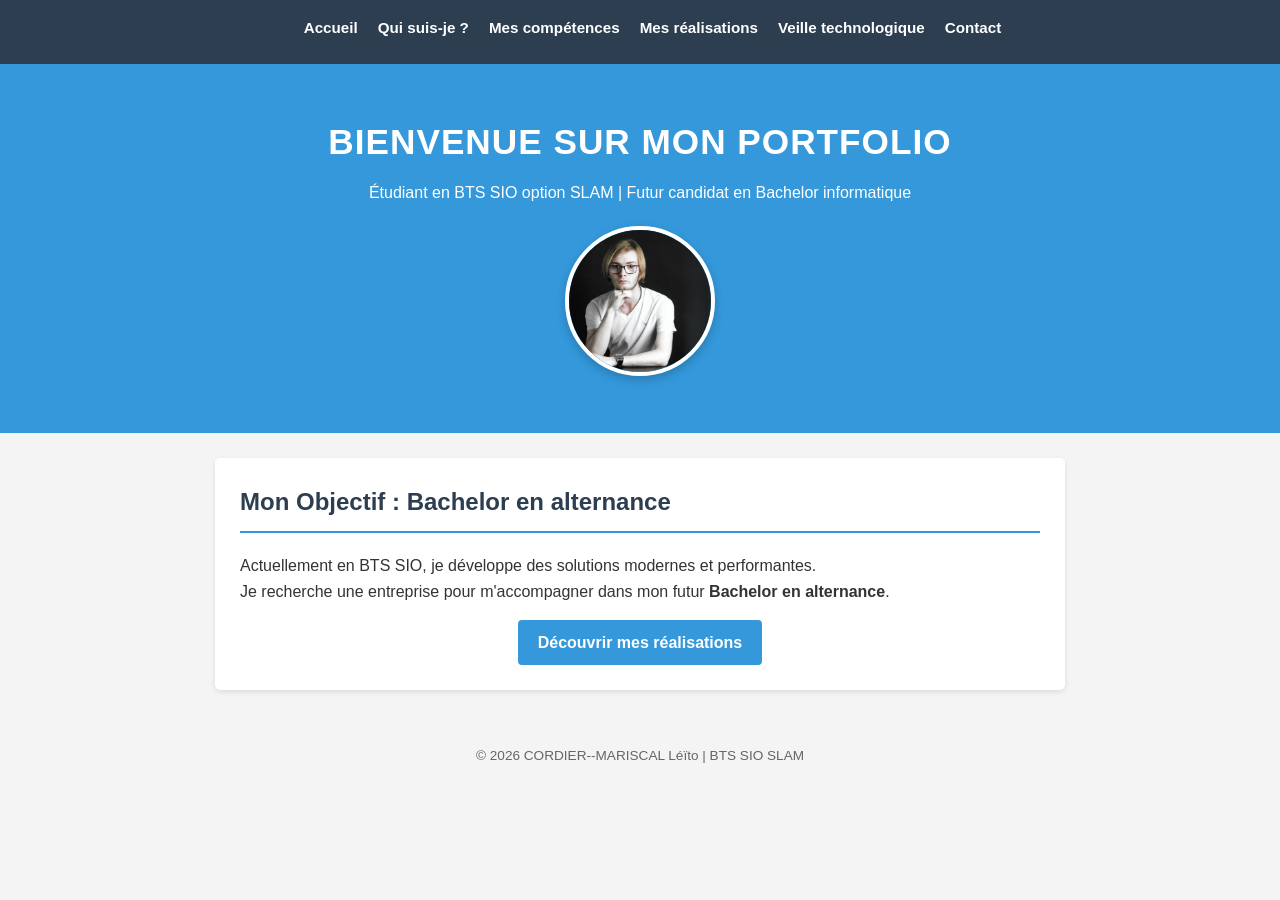
<file: index.html>
<!DOCTYPE html>
<html lang="fr">
<head>
  <meta charset="UTF-8">
  <meta name="viewport" content="width=device-width, initial-scale=1.0">
  <title>Accueil - CORDIER--MARISCAL Léïto</title>
  <link rel="stylesheet" href="style.css">
</head>
<body>
  <nav>
    <ul>
      <li><a href="index.html">Accueil</a></li>
      <li><a href="identiter.html">Qui suis-je ?</a></li>
      <li><a href="competences.html">Mes compétences</a></li>
      <li><a href="realisations.html">Mes réalisations</a></li>
      <li><a href="veille.html">Veille technologique</a></li>
      <li><a href="contact.html">Contact</a></li>
    </ul>
  </nav>

  <header>
    <h1>Bienvenue sur mon Portfolio</h1>
    <p>Étudiant en BTS SIO option SLAM | Futur candidat en Bachelor informatique</p>
    <img src="vraie photo.png" alt="Photo de Léïto CORDIER--MARISCAL">
  </header>

  <section>
    <h2>Mon Objectif : Bachelor en alternance</h2>
    <p>Actuellement en BTS SIO, je développe des solutions modernes et performantes.</p>
    <p>Je recherche une entreprise pour m'accompagner dans mon futur <strong>Bachelor en alternance</strong>.</p>
    <div style="text-align:center;">
        <a href="realisations.html" class="btn">Découvrir mes réalisations</a>
    </div>
  </section>

  <footer>© 2026 CORDIER--MARISCAL Léïto | BTS SIO SLAM</footer>
</body>
</html>
</file>
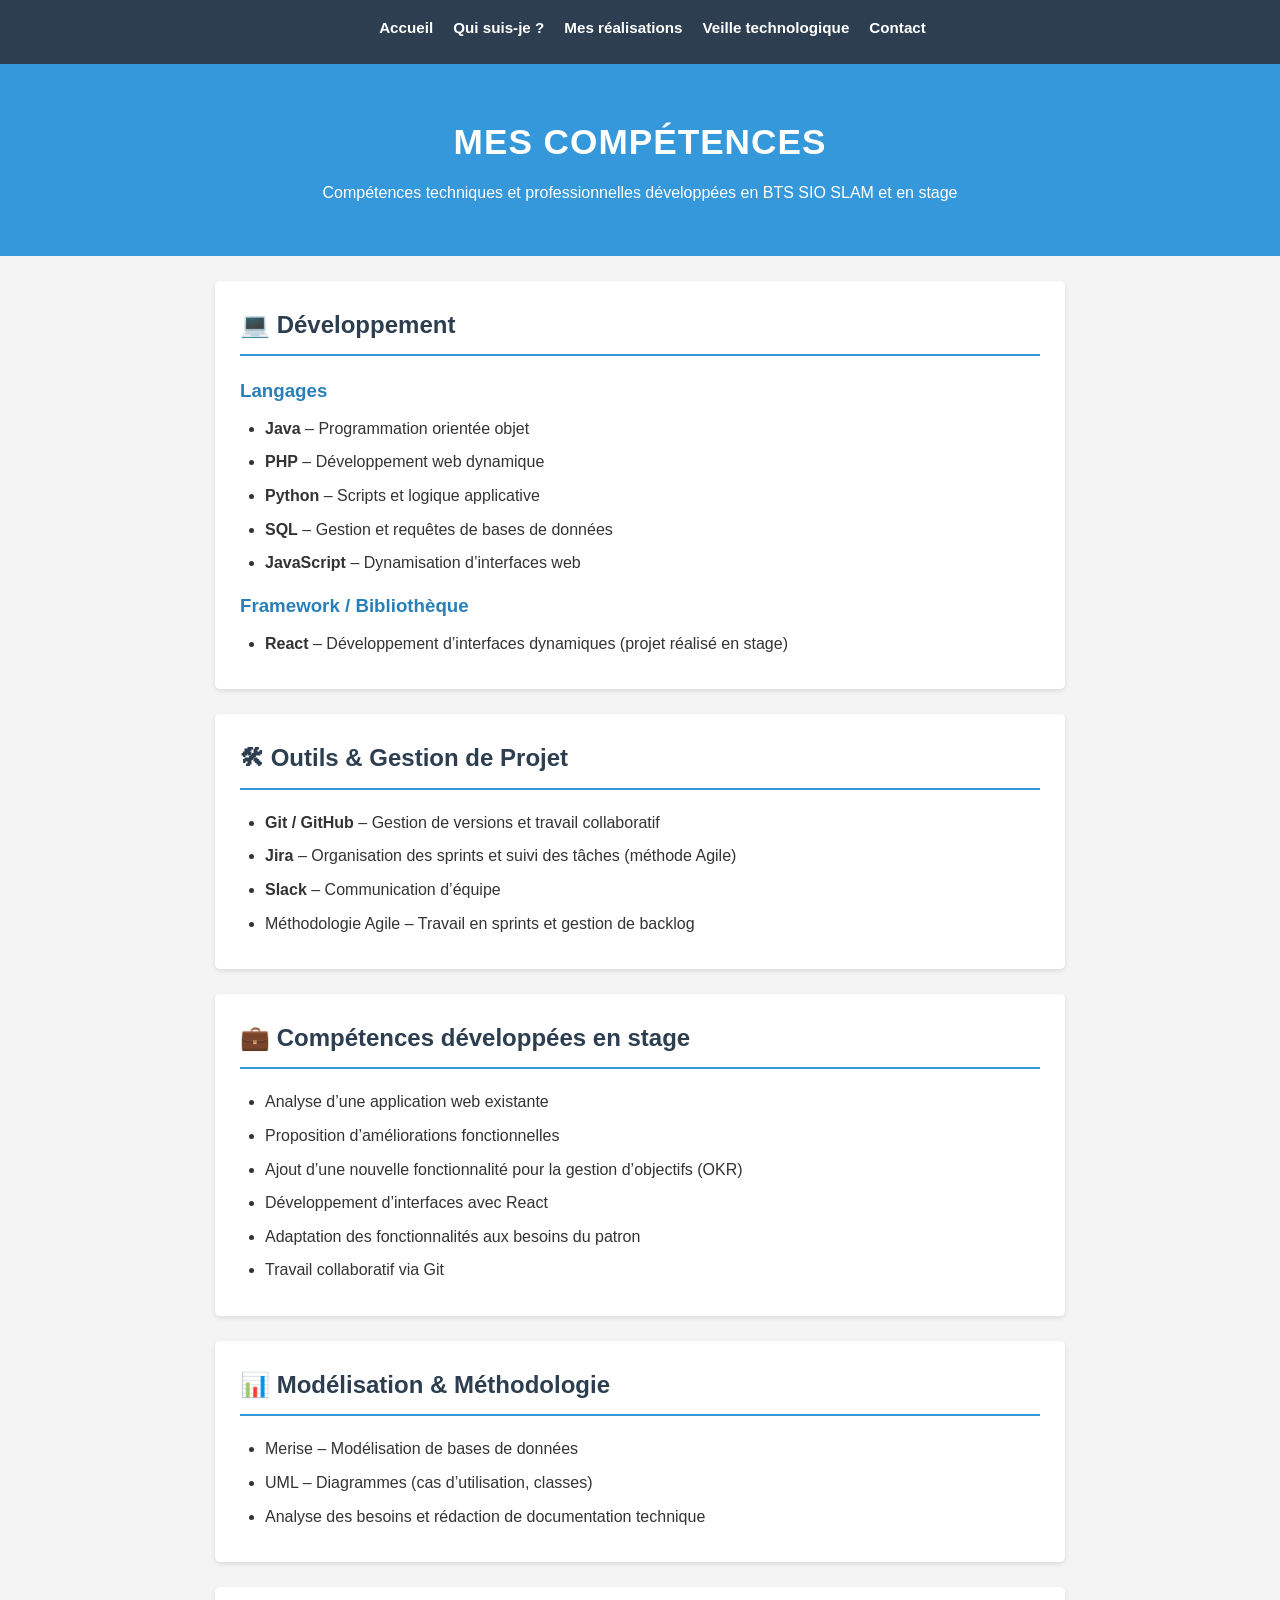
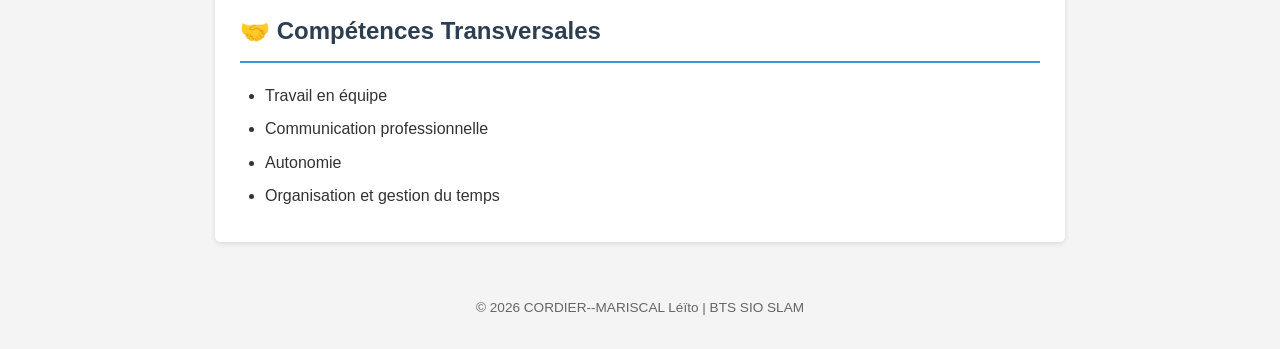
<file: competences.html>
<!DOCTYPE html>
<html lang="fr">
<head>
  <meta charset="UTF-8">
  <meta name="viewport" content="width=device-width, initial-scale=1.0">
  <title>Compétences - CORDIER--MARISCAL Léïto</title>
  <link rel="stylesheet" href="style.css">
</head>

<body>

  <!-- Navigation -->
  <nav>
    <ul>
      <li><a href="index.html">Accueil</a></li>
      <li><a href="identiter.html">Qui suis-je ?</a></li>
      <li><a href="realisations.html">Mes réalisations</a></li>
      <li><a href="veille.html">Veille technologique</a></li>
      <li><a href="contact.html">Contact</a></li>
    </ul>
  </nav>

  <!-- Header -->
  <header>
    <h1>Mes Compétences</h1>
    <p>Compétences techniques et professionnelles développées en BTS SIO SLAM et en stage</p>
  </header>

  <!-- Développement -->
  <section>
    <h2>💻 Développement</h2>

    <h3>Langages</h3>
    <ul>
      <li><strong>Java</strong> – Programmation orientée objet</li>
      <li><strong>PHP</strong> – Développement web dynamique</li>
      <li><strong>Python</strong> – Scripts et logique applicative</li>
      <li><strong>SQL</strong> – Gestion et requêtes de bases de données</li>
      <li><strong>JavaScript</strong> – Dynamisation d’interfaces web</li>
    </ul>

    <h3>Framework / Bibliothèque</h3>
    <ul>
      <li><strong>React</strong> – Développement d’interfaces dynamiques (projet réalisé en stage)</li>
    </ul>
  </section>

  <!-- Outils & Méthodes -->
  <section>
    <h2>🛠 Outils & Gestion de Projet</h2>
    <ul>
      <li><strong>Git / GitHub</strong> – Gestion de versions et travail collaboratif</li>
      <li><strong>Jira</strong> – Organisation des sprints et suivi des tâches (méthode Agile)</li>
      <li><strong>Slack</strong> – Communication d’équipe</li>
      <li>Méthodologie Agile – Travail en sprints et gestion de backlog</li>
    </ul>
  </section>

  <!-- Compétences Stage -->
  <section>
    <h2>💼 Compétences développées en stage</h2>
    <ul>
      <li>Analyse d’une application web existante</li>
      <li>Proposition d’améliorations fonctionnelles</li>
      <li>Ajout d’une nouvelle fonctionnalité pour la gestion d’objectifs (OKR)</li>
      <li>Développement d’interfaces avec React</li>
      <li>Adaptation des fonctionnalités aux besoins du patron</li>
      <li>Travail collaboratif via Git</li>
    </ul>
  </section>

  <!-- Modélisation -->
  <section>
    <h2>📊 Modélisation & Méthodologie</h2>
    <ul>
      <li>Merise – Modélisation de bases de données</li>
      <li>UML – Diagrammes (cas d’utilisation, classes)</li>
      <li>Analyse des besoins et rédaction de documentation technique</li>
    </ul>
  </section>

  <!-- Compétences transversales -->
  <section>
    <h2>🤝 Compétences Transversales</h2>
    <ul>
      <li>Travail en équipe</li>
      <li>Communication professionnelle</li>
      <li>Autonomie</li>
      <li>Organisation et gestion du temps</li>
    </ul>
  </section>

  <!-- Footer -->
  <footer>
    © 2026 CORDIER--MARISCAL Léïto | BTS SIO SLAM
  </footer>

</body>
</html>
</file>
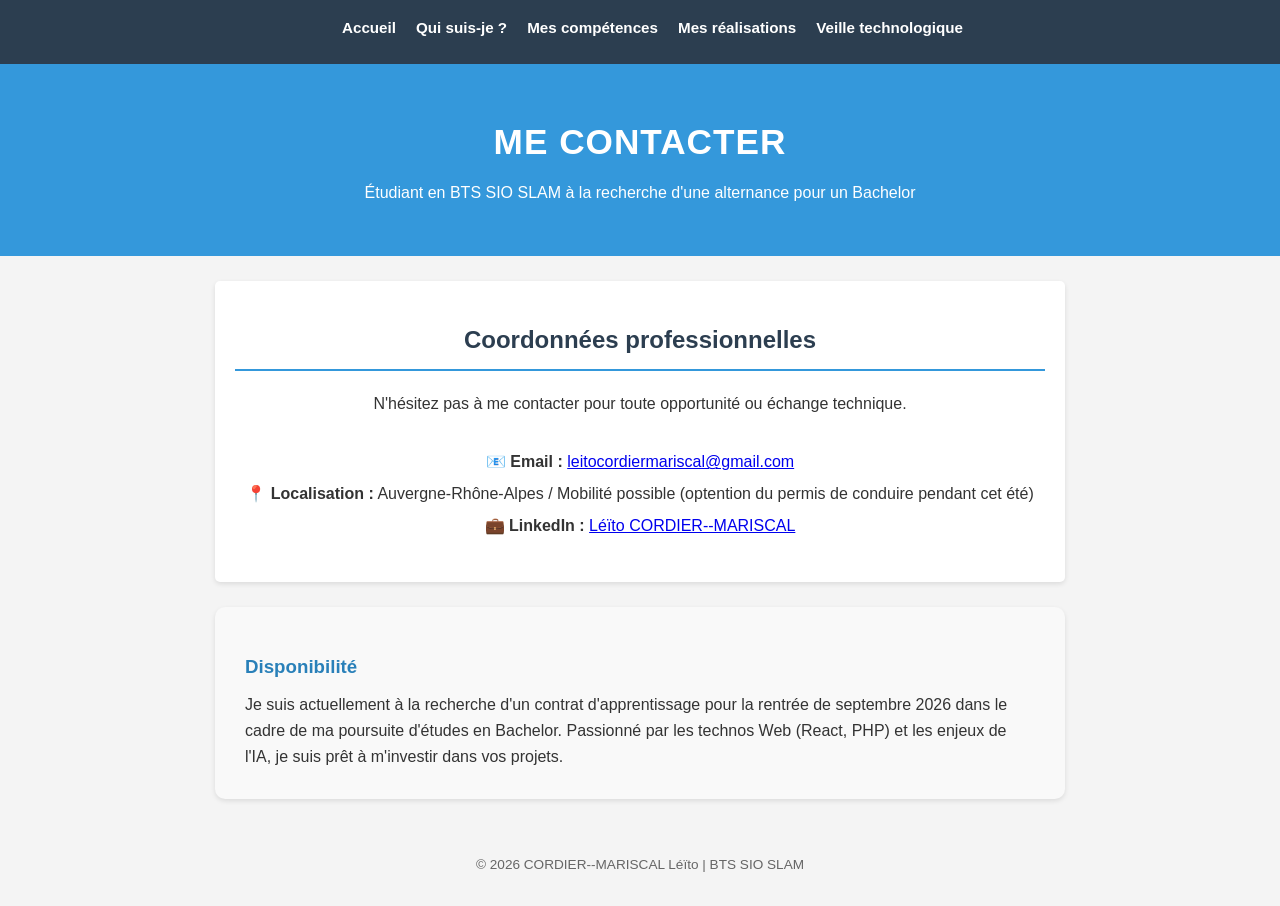
<file: contact.html>
<!DOCTYPE html>
<html lang="fr">
<head>
  <meta charset="UTF-8">
  <meta name="viewport" content="width=device-width, initial-scale=1.0">
  <title>Contact - CORDIER--MARISCAL Léïto</title>
  <link rel="stylesheet" href="style.css">
</head>
<body>

  <nav>
    <ul>
      <li><a href="index.html">Accueil</a></li>
      <li><a href="identiter.html">Qui suis-je ?</a></li>
      <li><a href="competences.html">Mes compétences</a></li>
      <li><a href="realisations.html">Mes réalisations</a></li>
      <li><a href="veille.html">Veille technologique</a></li>
    </ul>
  </nav>

  <header>
    <h1>Me contacter</h1>
    <p>Étudiant en BTS SIO SLAM à la recherche d'une alternance pour un Bachelor</p>
  </header>

  <section style="text-align: center; padding: 40px 20px;">
    <h2>Coordonnées professionnelles</h2>
    <p>N'hésitez pas à me contacter pour toute opportunité ou échange technique.</p>
    
    <div style="margin-top: 30px; line-height: 2em;">
      <p>
        📧 <strong>Email :</strong> 
        <a href="mailto:leitocordiermariscal@gmail.com">leitocordiermariscal@gmail.com</a>
      </p>
      
      <p>
        📍 <strong>Localisation :</strong> 
        Auvergne-Rhône-Alpes / Mobilité possible (optention du permis de conduire pendant cet été)
      </p>
      
      <p>
        💼 <strong>LinkedIn :</strong> 
        <a href="https://www.linkedin.com/in/l%C3%A9%C3%AFto-cordier-mariscal-b919962b1/" target="_blank">Léïto CORDIER--MARISCAL</a>
      </p>
    </div>
  </section>

  <section style="background-color: #f9f9f9; padding: 30px; border-radius: 10px; margin-top: 20px;">
    <h3>Disponibilité</h3>
    <p>
      Je suis actuellement à la recherche d'un contrat d'apprentissage pour la rentrée de septembre 2026 dans le cadre de ma poursuite d'études en Bachelor. Passionné par les technos Web (React, PHP) 
      et les enjeux de l'IA, je suis prêt à m'investir dans vos projets.
    </p>
  </section>

  <footer>
    © 2026 CORDIER--MARISCAL Léïto | BTS SIO SLAM
  </footer>

</body>
</html>
</file>
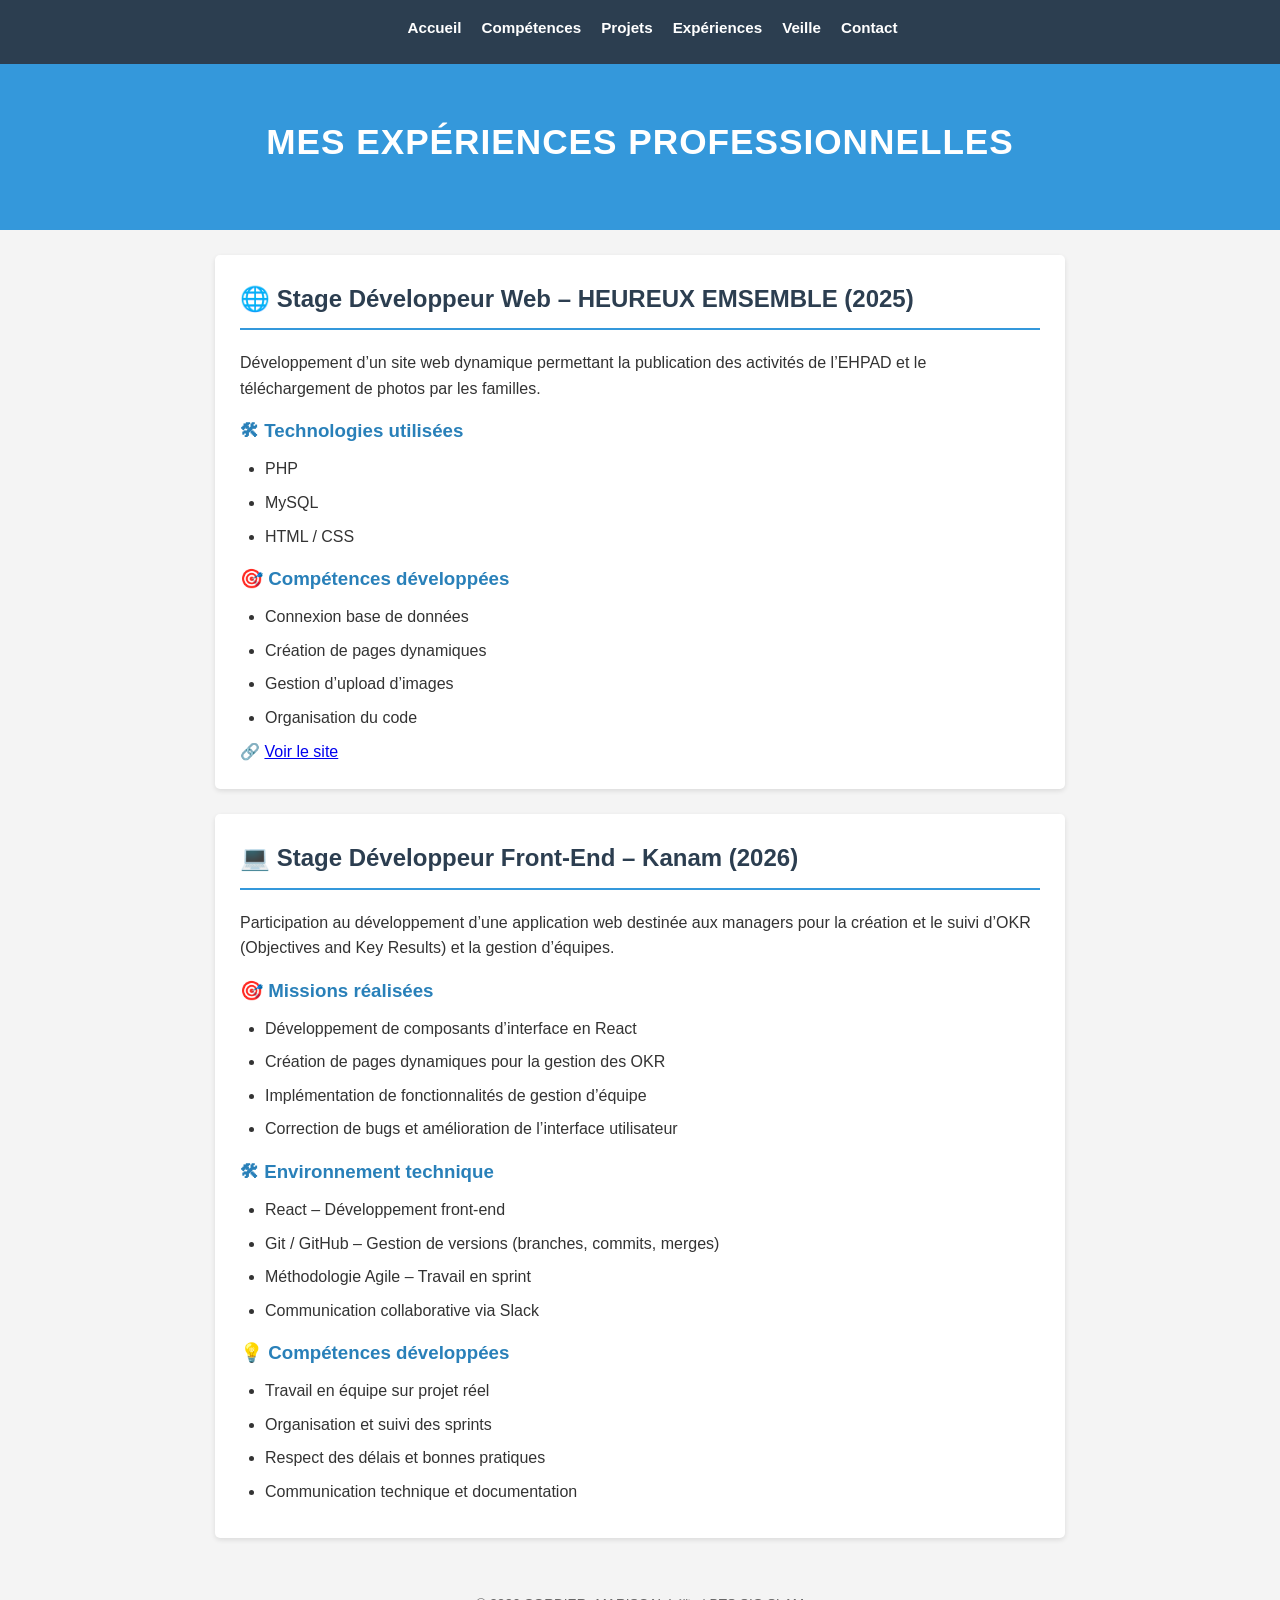
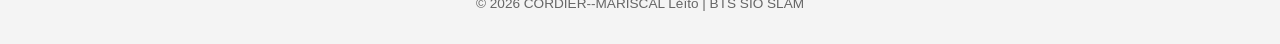
<file: experiences.html>
<!DOCTYPE html>
<html lang="fr">
<head>
  <meta charset="UTF-8">
  <meta name="viewport" content="width=device-width, initial-scale=1.0">
  <title>Expériences - CORDIER--MARISCAL Léïto</title>
  <link rel="stylesheet" href="style.css">
</head>

<body>

  <!-- Navigation -->
  <nav>
    <ul>
      <li><a href="index.html">Accueil</a></li>
      <li><a href="competences.html">Compétences</a></li>
      <li><a href="projets.html">Projets</a></li>
      <li><a href="experiences.html">Expériences</a></li>
      <li><a href="veille.html">Veille</a></li>
      <li><a href="contact.html">Contact</a></li>
    </ul>
  </nav>

  <!-- Header -->
  <header>
    <h1>Mes Expériences Professionnelles</h1>
  </header>

  <!-- Stage 1 -->
  <section>
    <h2>🌐 Stage Développeur Web – HEUREUX EMSEMBLE (2025)</h2>

    <p>
      Développement d’un site web dynamique permettant la publication des
      activités de l’EHPAD et le téléchargement de photos par les familles.
    </p>

    <h3>🛠 Technologies utilisées</h3>
    <ul>
      <li>PHP</li>
      <li>MySQL</li>
      <li>HTML / CSS</li>
    </ul>

    <h3>🎯 Compétences développées</h3>
    <ul>
      <li>Connexion base de données</li>
      <li>Création de pages dynamiques</li>
      <li>Gestion d’upload d’images</li>
      <li>Organisation du code</li>
    </ul>

    <p>
      🔗 <a href="http://heureuxensemble.atwebpages.com" target="_blank">
      Voir le site</a>
    </p>
  </section>

  <!-- Stage 2 -->
  <section>
    <h2>💻 Stage Développeur Front-End – Kanam (2026)</h2>

    <p>
      Participation au développement d’une application web destinée aux managers
      pour la création et le suivi d’OKR (Objectives and Key Results) et la
      gestion d’équipes.
    </p>

    <h3>🎯 Missions réalisées</h3>
    <ul>
      <li>Développement de composants d’interface en React</li>
      <li>Création de pages dynamiques pour la gestion des OKR</li>
      <li>Implémentation de fonctionnalités de gestion d’équipe</li>
      <li>Correction de bugs et amélioration de l’interface utilisateur</li>
    </ul>

    <h3>🛠 Environnement technique</h3>
    <ul>
      <li>React – Développement front-end</li>
      <li>Git / GitHub – Gestion de versions (branches, commits, merges)</li>
      <li>Méthodologie Agile – Travail en sprint</li>
      <li>Communication collaborative via Slack</li>
    </ul>

    <h3>💡 Compétences développées</h3>
    <ul>
      <li>Travail en équipe sur projet réel</li>
      <li>Organisation et suivi des sprints</li>
      <li>Respect des délais et bonnes pratiques</li>
      <li>Communication technique et documentation</li>
    </ul>
  </section>

  <!-- Footer -->
  <footer>
    © 2026 CORDIER--MARISCAL Léïto | BTS SIO SLAM
  </footer>

</body>
</html>
</file>
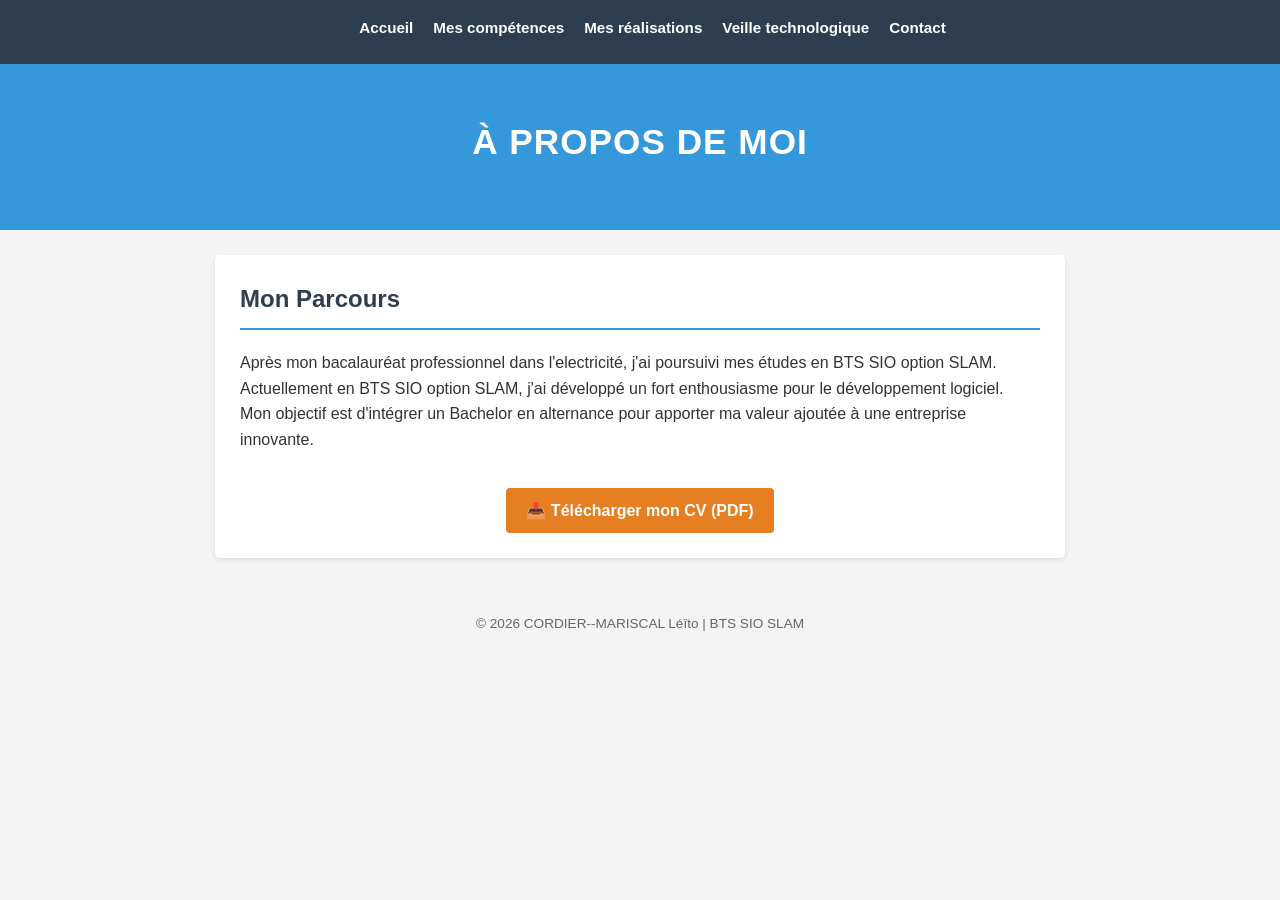
<file: identiter.html>
<!DOCTYPE html>
<html lang="fr">
<head>
    <meta charset="UTF-8">
    <title>Qui suis-je - Léïto CORDIER--MARISCAL</title>
    <link rel="stylesheet" href="style.css">
</head>
<body>
<nav>
    <ul>
      <li><a href="index.html">Accueil</a></li>
      <li><a href="competences.html">Mes compétences</a></li>
      <li><a href="realisations.html">Mes réalisations</a></li>
      <li><a href="veille.html">Veille technologique</a></li>
      <li><a href="contact.html">Contact</a></li>
    </ul>
  </nav>
    <header>
        <h1>À propos de moi</h1>
    </header>

    <section>
        <h2>Mon Parcours</h2>
        <p>Après mon bacalauréat professionnel dans l'electricité, j'ai poursuivi mes études en BTS SIO option SLAM.</p>
        <p>Actuellement en BTS SIO option SLAM, j'ai développé un fort enthousiasme pour le développement logiciel.</p>
        <p>Mon objectif est d'intégrer un Bachelor en alternance pour apporter ma valeur ajoutée à une entreprise innovante.</p>
        
        <div style="text-align:center; margin-top:20px;">
            <a href="CV_CORDIER_MARISCAL.pdf" class="btn-cv" download>📥 Télécharger mon CV (PDF)</a>
        </div>
    </section>

    <footer>
        © 2026 CORDIER--MARISCAL Léïto | BTS SIO SLAM
    </footer>

</body>
</html>
</file>
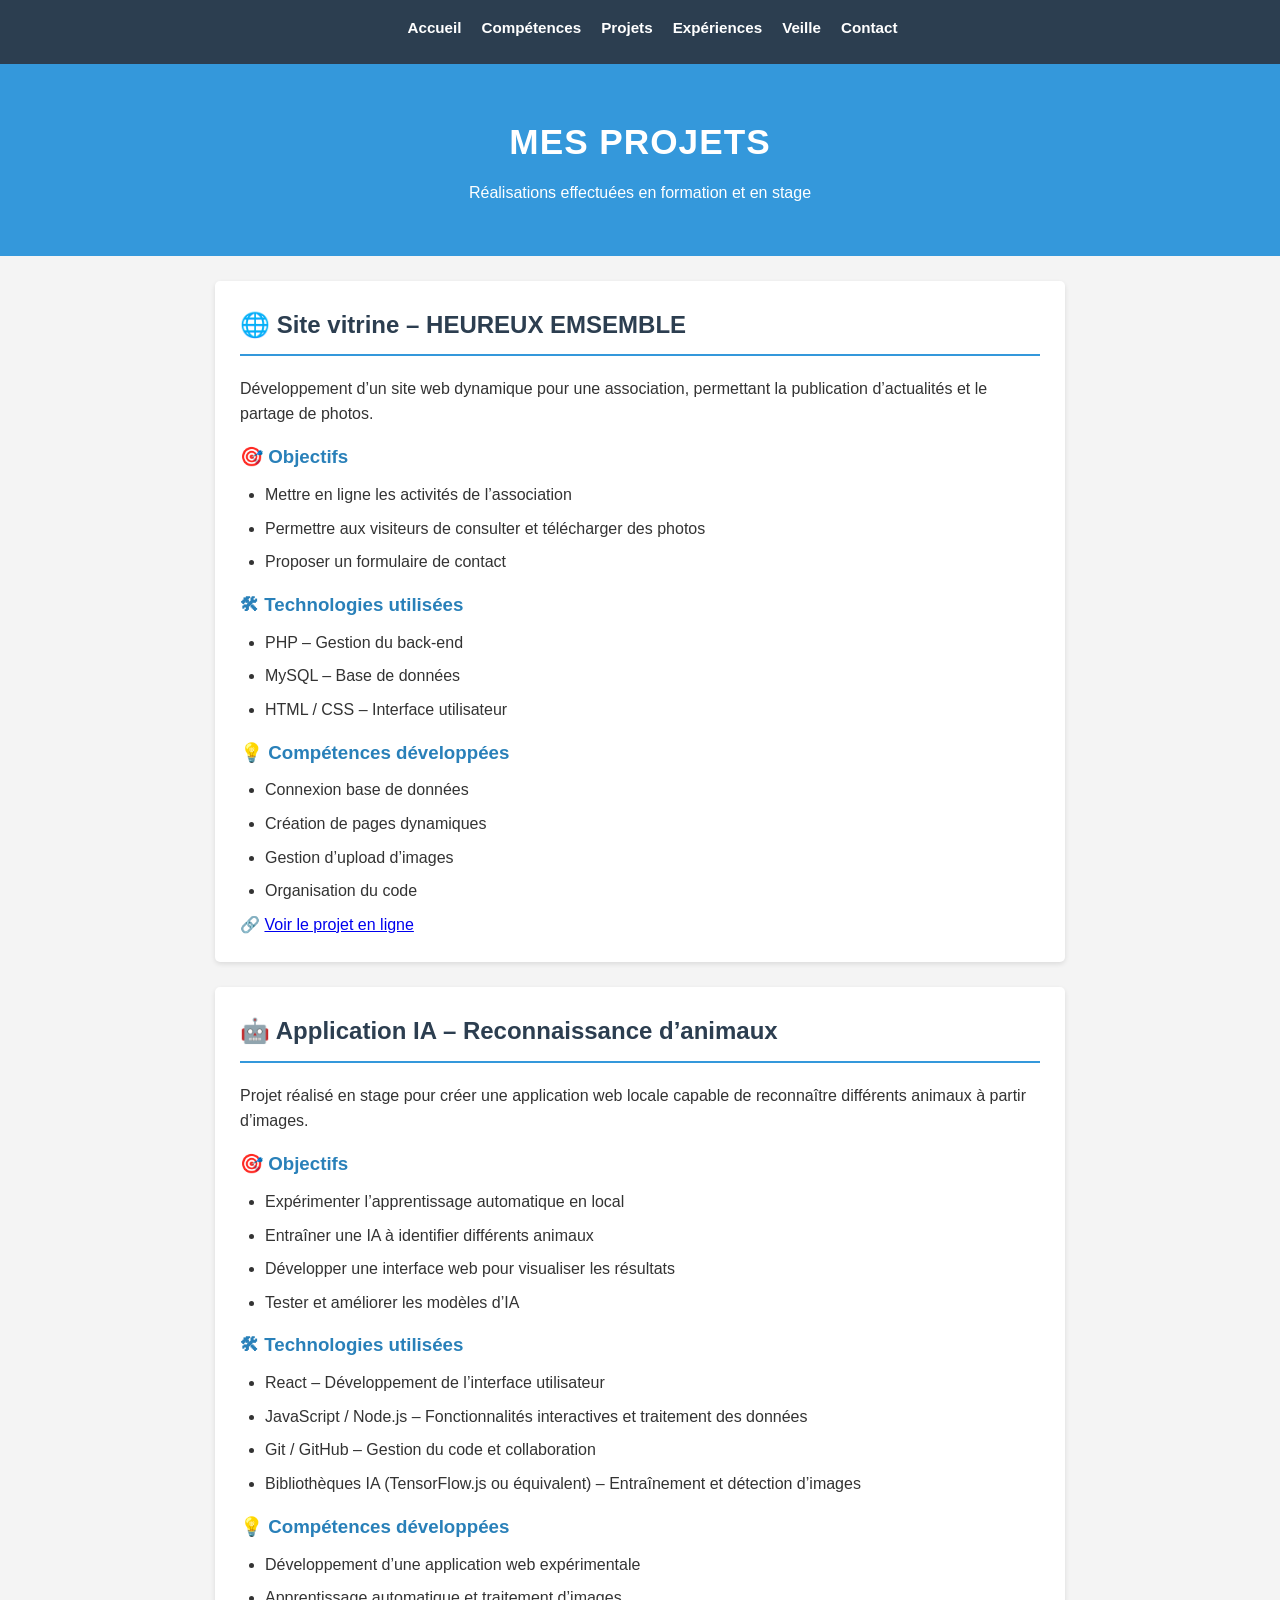
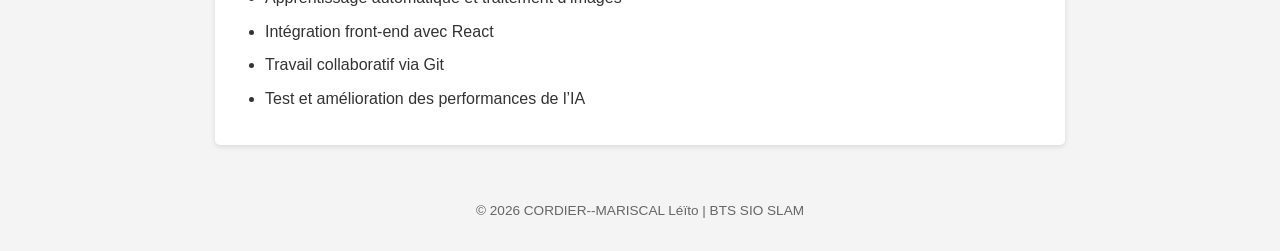
<file: projets.html>
<!DOCTYPE html>
<html lang="fr">
<head>
  <meta charset="UTF-8">
  <meta name="viewport" content="width=device-width, initial-scale=1.0">
  <title>Projets - CORDIER--MARISCAL Léïto</title>
  <link rel="stylesheet" href="style.css">
</head>

<body>

  <!-- Navigation -->
  <nav>
    <ul>
      <li><a href="index.html">Accueil</a></li>
      <li><a href="competences.html">Compétences</a></li>
      <li><a href="projets.html">Projets</a></li>
      <li><a href="experiences.html">Expériences</a></li>
      <li><a href="veille.html">Veille</a></li>
      <li><a href="contact.html">Contact</a></li>
    </ul>
  </nav>

  <!-- Header -->
  <header>
    <h1>Mes Projets</h1>
    <p>Réalisations effectuées en formation et en stage</p>
  </header>

  <!-- Projet 1 -->
  <section>
    <h2>🌐 Site vitrine – HEUREUX EMSEMBLE</h2>

    <p>
      Développement d’un site web dynamique pour une association,
      permettant la publication d’actualités et le partage de photos.
    </p>

    <h3>🎯 Objectifs</h3>
    <ul>
      <li>Mettre en ligne les activités de l’association</li>
      <li>Permettre aux visiteurs de consulter et télécharger des photos</li>
      <li>Proposer un formulaire de contact</li>
    </ul>

    <h3>🛠 Technologies utilisées</h3>
    <ul>
      <li>PHP – Gestion du back-end</li>
      <li>MySQL – Base de données</li>
      <li>HTML / CSS – Interface utilisateur</li>
    </ul>

    <h3>💡 Compétences développées</h3>
    <ul>
      <li>Connexion base de données</li>
      <li>Création de pages dynamiques</li>
      <li>Gestion d’upload d’images</li>
      <li>Organisation du code</li>
    </ul>

    <p>
      🔗 <a href="http://heureuxensemble.atwebpages.com" target="_blank">
      Voir le projet en ligne</a>
    </p>
  </section>

  <!-- Projet 2 -->
  <section>
    <h2>🤖 Application IA – Reconnaissance d’animaux</h2>

    <p>
      Projet réalisé en stage pour créer une application web locale capable de reconnaître différents animaux à partir d’images.
    </p>

    <h3>🎯 Objectifs</h3>
    <ul>
      <li>Expérimenter l’apprentissage automatique en local</li>
      <li>Entraîner une IA à identifier différents animaux</li>
      <li>Développer une interface web pour visualiser les résultats</li>
      <li>Tester et améliorer les modèles d’IA</li>
    </ul>

    <h3>🛠 Technologies utilisées</h3>
    <ul>
      <li>React – Développement de l’interface utilisateur</li>
      <li>JavaScript / Node.js – Fonctionnalités interactives et traitement des données</li>
      <li>Git / GitHub – Gestion du code et collaboration</li>
      <li>Bibliothèques IA (TensorFlow.js ou équivalent) – Entraînement et détection d’images</li>
    </ul>

    <h3>💡 Compétences développées</h3>
    <ul>
      <li>Développement d’une application web expérimentale</li>
      <li>Apprentissage automatique et traitement d’images</li>
      <li>Intégration front-end avec React</li>
      <li>Travail collaboratif via Git</li>
      <li>Test et amélioration des performances de l’IA</li>
    </ul>
  </section>

  <!-- Footer -->
  <footer>
    © 2026 CORDIER--MARISCAL Léïto | BTS SIO SLAM
  </footer>

</body>
</html>
</file>
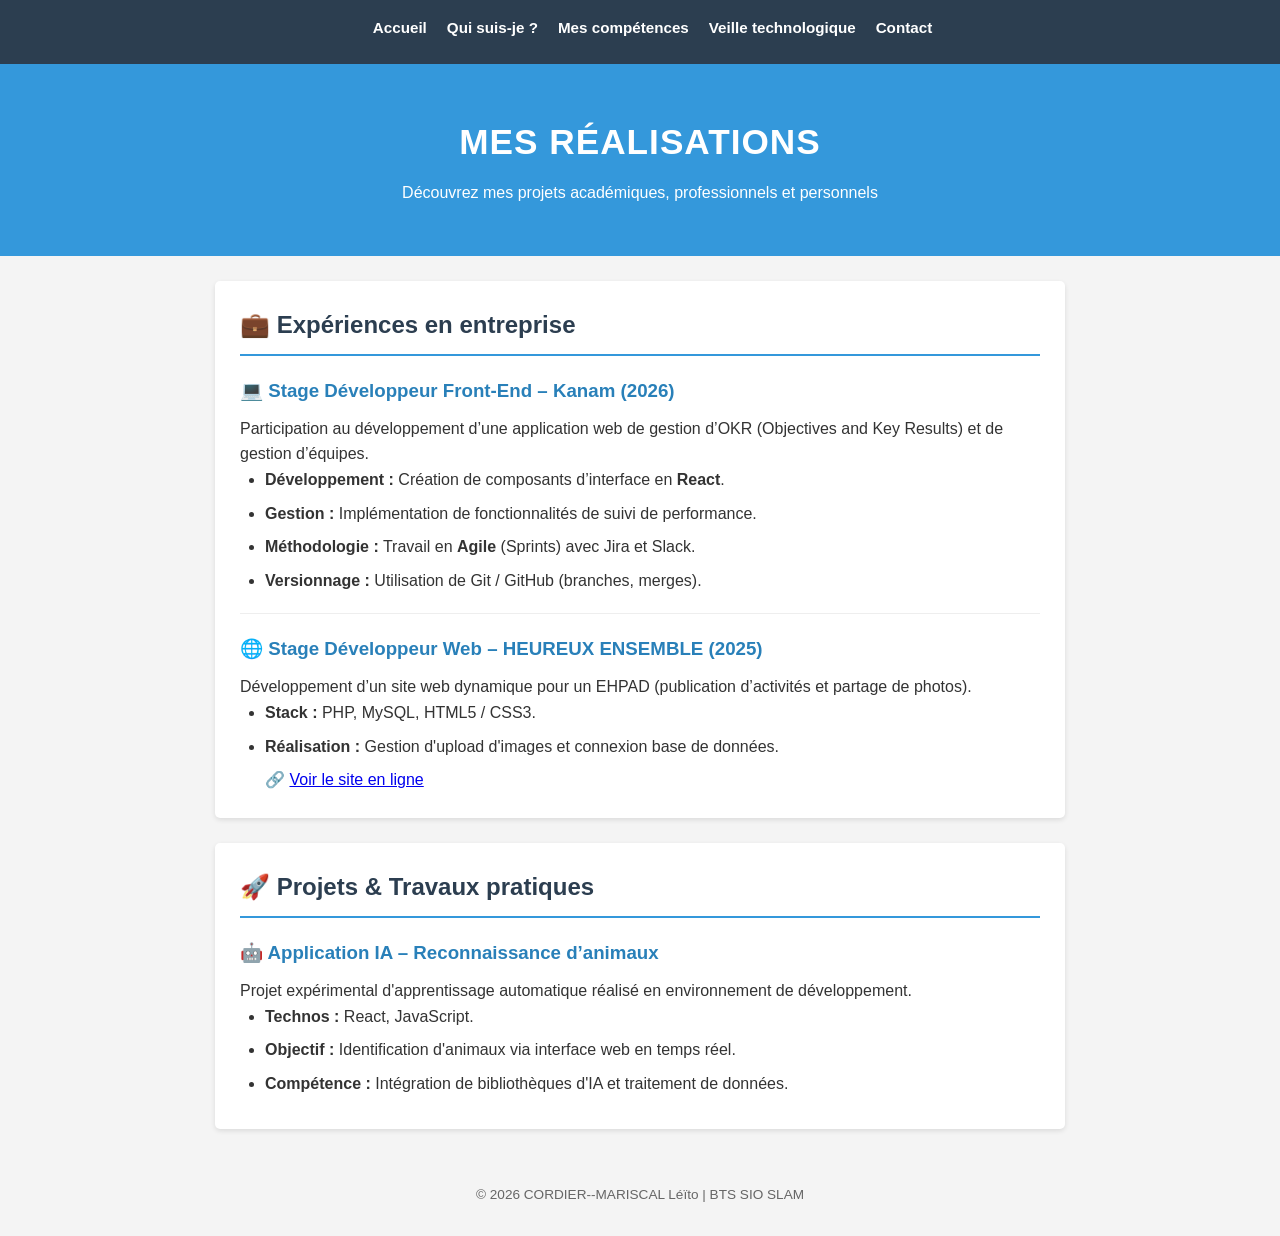
<file: realisations.html>
<!DOCTYPE html>
<html lang="fr">
<head>
  <meta charset="UTF-8">
  <meta name="viewport" content="width=device-width, initial-scale=1.0">
  <title>Réalisations - CORDIER--MARISCAL Léïto</title>
  <link rel="stylesheet" href="style.css">
</head>
<body>

  <nav>
    <ul>
      <li><a href="index.html">Accueil</a></li>
      <li><a href="identiter.html">Qui suis-je ?</a></li>
      <li><a href="competences.html">Mes compétences</a></li>
      <li><a href="veille.html">Veille technologique</a></li>
      <li><a href="contact.html">Contact</a></li>
    </ul>
  </nav>

  <header>
    <h1>Mes Réalisations</h1>
    <p>Découvrez mes projets académiques, professionnels et personnels</p>
  </header>

  <section>
    <h2>💼 Expériences en entreprise</h2>
    
    <article>
      <h3>💻 Stage Développeur Front-End – Kanam (2026)</h3>
      <p>Participation au développement d’une application web de gestion d’OKR (Objectives and Key Results) et de gestion d’équipes.</p>
      <ul>
        <li><strong>Développement :</strong> Création de composants d’interface en <strong>React</strong>.</li>
        <li><strong>Gestion :</strong> Implémentation de fonctionnalités de suivi de performance.</li>
        <li><strong>Méthodologie :</strong> Travail en <strong>Agile</strong> (Sprints) avec Jira et Slack.</li>
        <li><strong>Versionnage :</strong> Utilisation de Git / GitHub (branches, merges).</li>
      </ul>
    </article>

    <hr style="margin: 20px 0; border: 0; border-top: 1px solid #eee;">

    <article>
      <h3>🌐 Stage Développeur Web – HEUREUX ENSEMBLE (2025)</h3>
      <p>Développement d’un site web dynamique pour un EHPAD (publication d’activités et partage de photos).</p>
      <ul>
        <li><strong>Stack :</strong> PHP, MySQL, HTML5 / CSS3.</li>
        <li><strong>Réalisation :</strong> Gestion d'upload d'images et connexion base de données.</li>
        <p>🔗 <a href="http://heureuxensemble.atwebpages.com" target="_blank">Voir le site en ligne</a></p>
      </ul>
    </article>
  </section>

  <section>
    <h2>🚀 Projets & Travaux pratiques</h2>

    <article>
      <h3>🤖 Application IA – Reconnaissance d’animaux</h3>
      <p>Projet expérimental d'apprentissage automatique réalisé en environnement de développement.</p>
      <ul>
        <li><strong>Technos :</strong> React, JavaScript.</li>
        <li><strong>Objectif :</strong> Identification d'animaux via interface web en temps réel.</li>
        <li><strong>Compétence :</strong> Intégration de bibliothèques d'IA et traitement de données.</li>
      </ul>
    </article>
  </section>

  <footer>
    © 2026 CORDIER--MARISCAL Léïto | BTS SIO SLAM
  </footer>

</body>
</html>
</file>
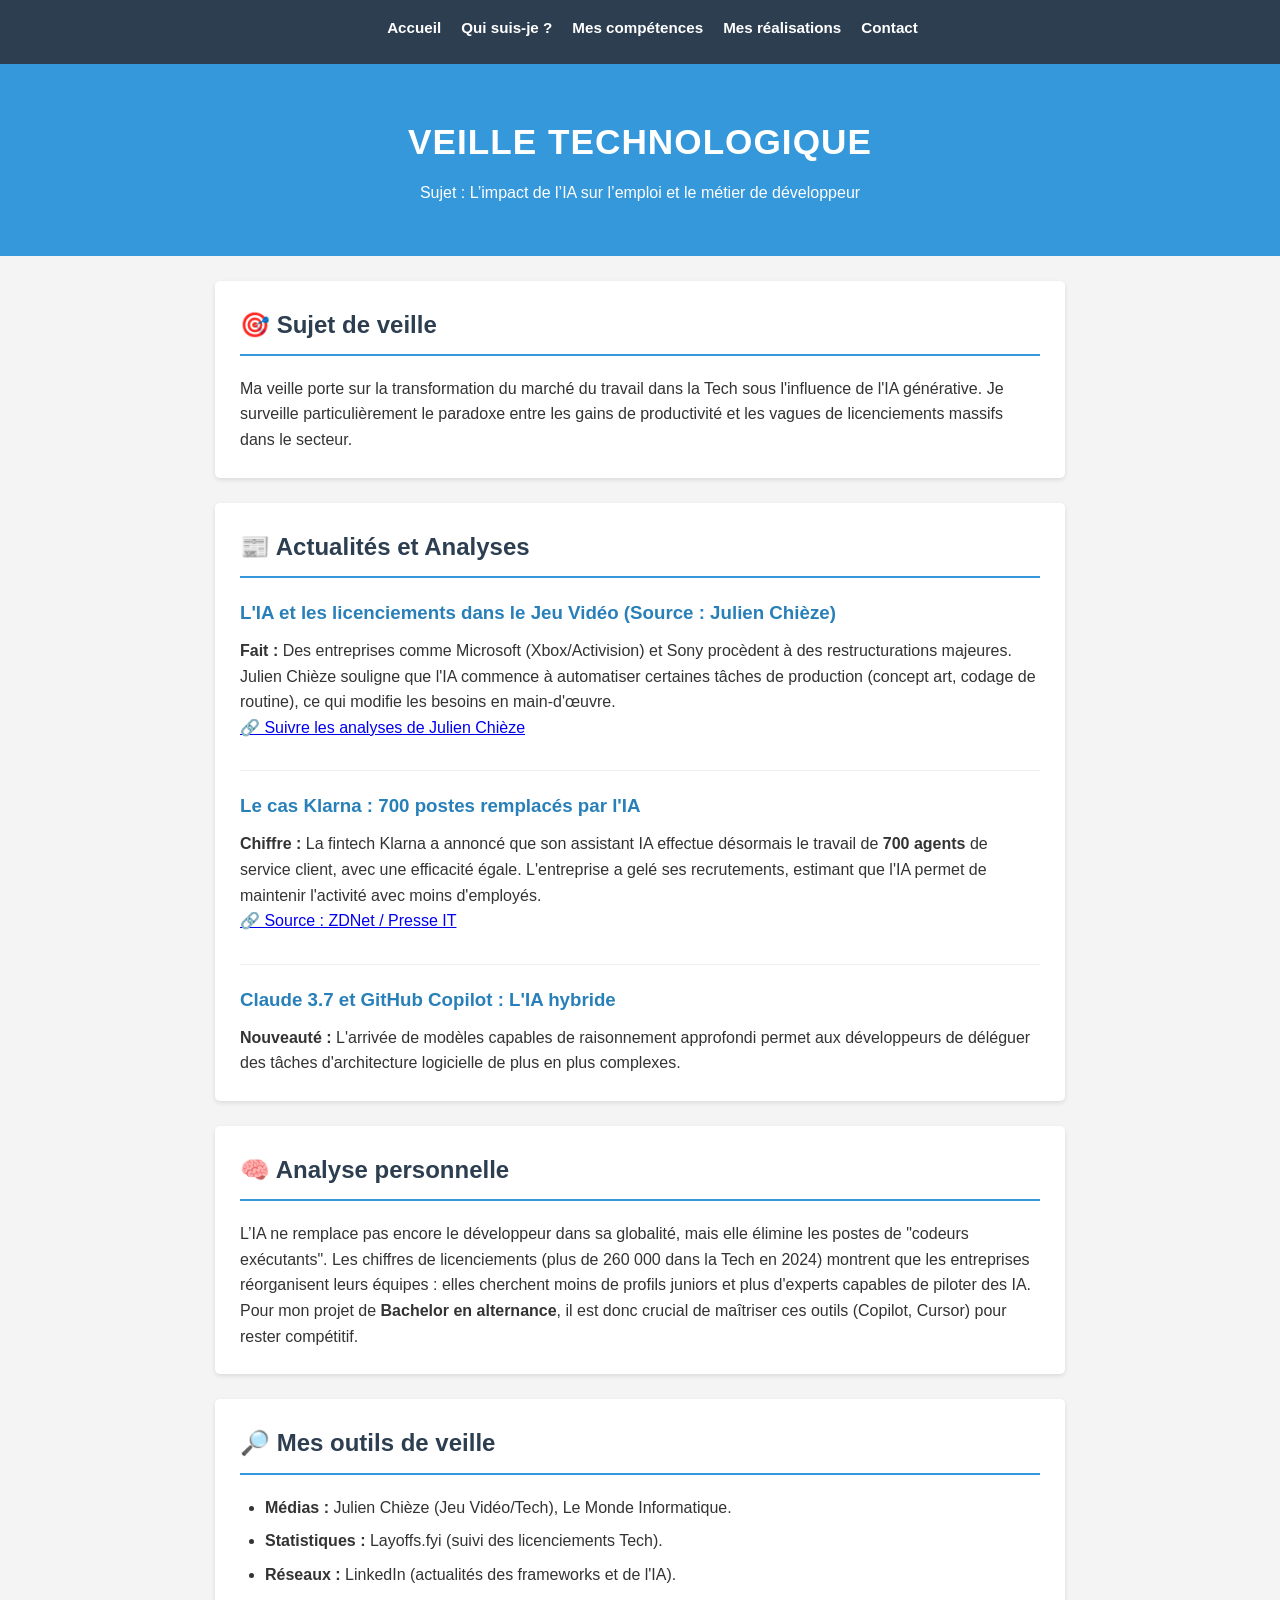
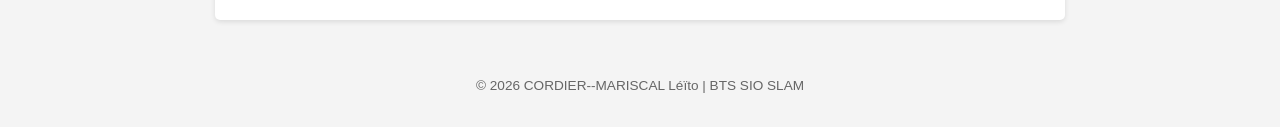
<file: veille.html>
<!DOCTYPE html>
<html lang="fr">
<head>
  <meta charset="UTF-8">
  <meta name="viewport" content="width=device-width, initial-scale=1.0">
  <title>Veille Technologique - CORDIER--MARISCAL Léïto</title>
  <link rel="stylesheet" href="style.css">
</head>

<body>

  <nav>
    <ul>
      <li><a href="index.html">Accueil</a></li>
      <li><a href="identiter.html">Qui suis-je ?</a></li>
      <li><a href="competences.html">Mes compétences</a></li>
      <li><a href="realisations.html">Mes réalisations</a></li>
      <li><a href="contact.html">Contact</a></li>
    </ul>
  </nav>

  <header>
    <h1>Veille Technologique</h1>
    <p>Sujet : L’impact de l’IA sur l’emploi et le métier de développeur</p>
  </header>

  <section>
    <h2>🎯 Sujet de veille</h2>
    <p>
      Ma veille porte sur la transformation du marché du travail dans la Tech sous l'influence de l'IA générative. 
      Je surveille particulièrement le paradoxe entre les gains de productivité et les vagues de licenciements massifs dans le secteur.
    </p>
  </section>

  <section>
    <h2>📰 Actualités et Analyses</h2>

    <article style="margin-bottom: 30px;">
      <h3>L'IA et les licenciements dans le Jeu Vidéo (Source : Julien Chièze)</h3>
      <p><strong>Fait :</strong> Des entreprises comme Microsoft (Xbox/Activision) et Sony procèdent à des restructurations majeures. Julien Chièze souligne que l'IA commence à automatiser certaines tâches de production (concept art, codage de routine), ce qui modifie les besoins en main-d'œuvre.</p>
      <a href="https://www.youtube.com/@JulienChieze" target="_blank">🔗 Suivre les analyses de Julien Chièze</a>
    </article>

    <hr style="margin: 20px 0; border: 0; border-top: 1px solid #eee;">

    <article style="margin-bottom: 30px;">
      <h3>Le cas Klarna : 700 postes remplacés par l'IA</h3>
      <p><strong>Chiffre :</strong> La fintech Klarna a annoncé que son assistant IA effectue désormais le travail de <strong>700 agents</strong> de service client, avec une efficacité égale. L'entreprise a gelé ses recrutements, estimant que l'IA permet de maintenir l'activité avec moins d'employés.</p>
      <a href="https://www.zdnet.fr/" target="_blank">🔗 Source : ZDNet / Presse IT</a>
    </article>

    <hr style="margin: 20px 0; border: 0; border-top: 1px solid #eee;">

    <article>
      <h3>Claude 3.7 et GitHub Copilot : L'IA hybride</h3>
      <p><strong>Nouveauté :</strong> L'arrivée de modèles capables de raisonnement approfondi permet aux développeurs de déléguer des tâches d'architecture logicielle de plus en plus complexes.</p>
    </article>
  </section>

  <section>
    <h2>🧠 Analyse personnelle</h2>
    <p>
      L’IA ne remplace pas encore le développeur dans sa globalité, mais elle élimine les postes de "codeurs exécutants". 
      Les chiffres de licenciements (plus de 260 000 dans la Tech en 2024) montrent que les entreprises réorganisent leurs équipes : elles cherchent moins de profils juniors et plus d'experts capables de piloter des IA.
    </p>
    <p>
      Pour mon projet de <strong>Bachelor en alternance</strong>, il est donc crucial de maîtriser ces outils (Copilot, Cursor) pour rester compétitif.
    </p>
  </section>

  <section>
    <h2>🔎 Mes outils de veille</h2>
    <ul>
      <li><strong>Médias :</strong> Julien Chièze (Jeu Vidéo/Tech), Le Monde Informatique.</li>
      <li><strong>Statistiques :</strong> Layoffs.fyi (suivi des licenciements Tech).</li>
      <li><strong>Réseaux :</strong> LinkedIn (actualités des frameworks et de l'IA).</li>
    </ul>
  </section>

  <footer>
    © 2026 CORDIER--MARISCAL Léïto | BTS SIO SLAM
  </footer>

</body>
</html>
</file>
<file: style.css>
/* --- CONFIGURATION GÉNÉRALE --- */
* {
    margin: 0;
    padding: 0;
    box-sizing: border-box;
}

body {
    font-family: 'Segoe UI', Arial, sans-serif; /* Sans-Sérif : consigne respectée */
    line-height: 1.6;
    color: #333;
    background-color: #f4f4f4;
}

/* --- NAVIGATION --- */
nav {
    background-color: #2c3e50; /* Bleu foncé pro */
    padding: 15px;
}

nav ul {
    list-style: none;
    display: flex;
    justify-content: center;
    gap: 20px;
}

nav ul li a {
    color: white;
    text-decoration: none;
    font-weight: bold;
    font-size: 0.95rem;
}

nav ul li a:hover {
    color: #3498db; /* Changement de couleur au survol */
}

/* --- HEADER --- */
header {
    background: #3498db; /* Bleu principal */
    color: white;
    text-align: center;
    padding: 50px 20px;
}

header h1 {
    font-size: 2.2rem;
    margin-bottom: 10px;
    text-transform: uppercase;
    letter-spacing: 1px;
}

header img {
    width: 150px;
    height: 150px;
    border-radius: 50%; /* Photo ronde */
    border: 4px solid white;
    margin-top: 20px;
    object-fit: cover;
    box-shadow: 0 4px 10px rgba(0,0,0,0.2);
}

/* --- SECTIONS --- */
section {
    max-width: 850px;
    margin: 25px auto;
    padding: 25px;
    background: white;
    border-radius: 5px;
    box-shadow: 0 2px 5px rgba(0,0,0,0.1);
}

h2 {
    color: #2c3e50;
    border-bottom: 2px solid #3498db;
    padding-bottom: 10px;
    margin-bottom: 20px;
}

h3 {
    color: #2980b9;
    margin: 15px 0 10px 0;
}

ul {
    margin-left: 25px;
}

li {
    margin-bottom: 8px;
}

/* --- BOUTONS --- */
.btn, .btn-cv {
    display: inline-block;
    padding: 10px 20px;
    border-radius: 4px;
    text-decoration: none;
    font-weight: bold;
    margin-top: 15px;
    transition: 0.3s;
}

.btn {
    background-color: #3498db;
    color: white;
}

.btn-cv {
    background-color: #e67e22; /* Orange pour le CV : ressort bien */
    color: white;
}

.btn:hover, .btn-cv:hover {
    opacity: 0.8;
    transform: scale(1.02);
}

/* --- FOOTER --- */
footer {
    text-align: center;
    padding: 30px;
    color: #666;
    font-size: 0.85rem;
}
</file>
